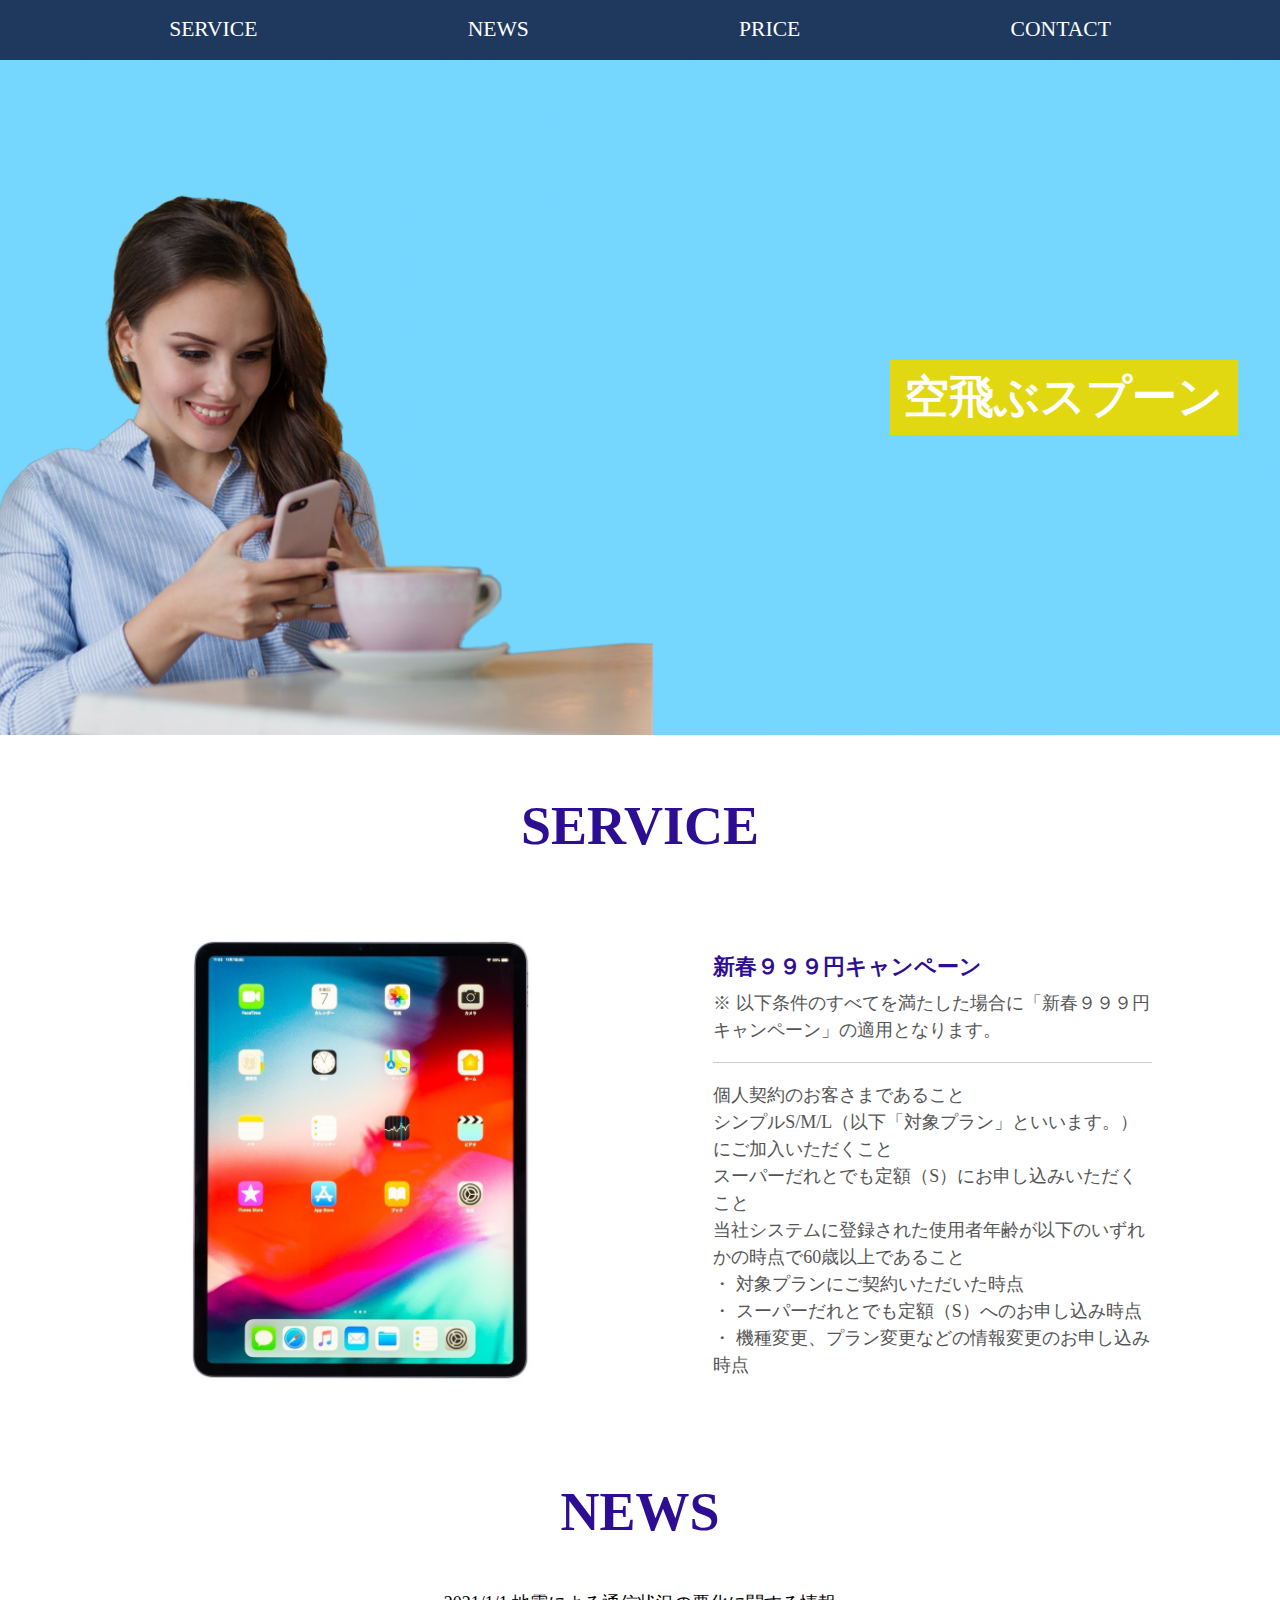
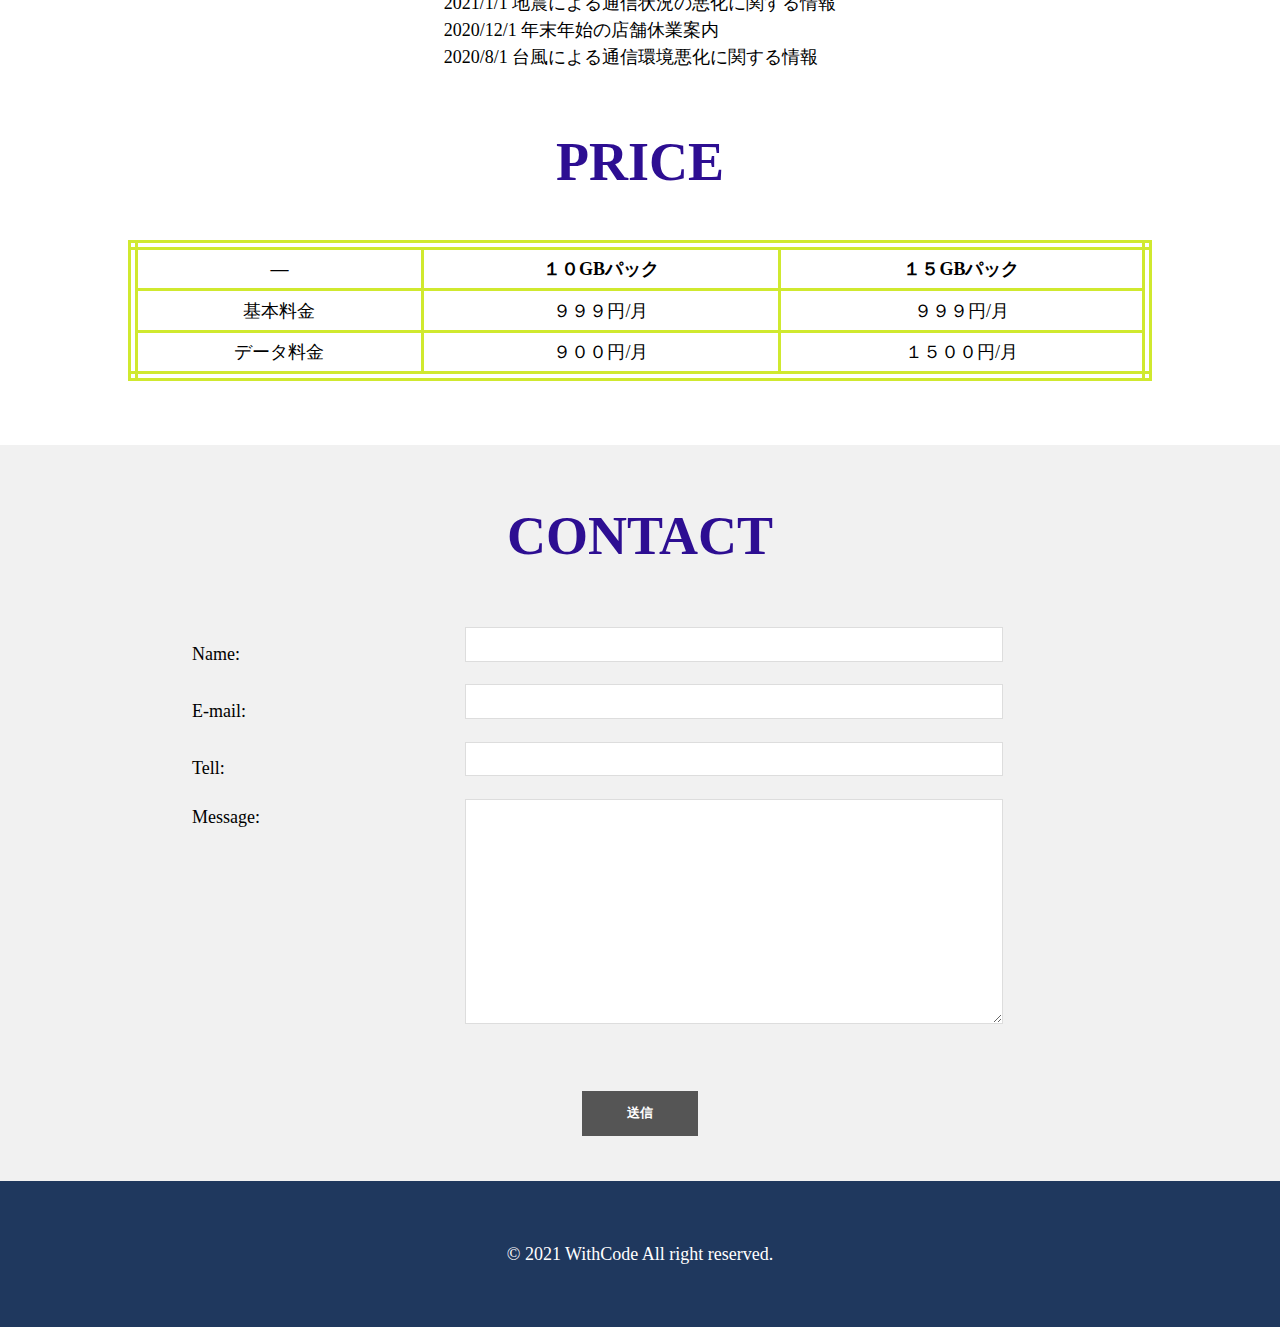
<file: index.html>
<!DOCTYPE html>
<html>
  <head>
    <meta charset="UTF-8">
    <meta name="viewport" content="width=device-width", initial-scale="1.0">
    <title>HTML&CSS 実践</title>
    <link rel="stylesheet" href="css/reset.css">
    <link rel="stylesheet" href="css/style.css">
  </head>


  <body>
    <header class="header" id=""header>
      <nav class="header-nav">
        <ul class="header-nav__list">
          <li class="header-nav__list__item">
            <a href="#service">SERVICE</a>
          </li>
          <li class="header-nav__list__item">
            <a href="#news">NEWS</a>
          </li>
          <li class="header-nav__list__item">
            <a href="#price">PRICE</a>
          </li>
          <li class="header-nav__list__item">
            <a href="#contact">CONTACT</a>
          </li>
        </ul>
      </nav>
    </header>
  
    <main>
      <section class="top" id="top">
        <div class="top-wrapper">
          <h1 class="top-wrapper__ttl">空飛ぶスプーン</h1>
        </div>
      </section>

      <section class="service section" id="service">
        <h2 class="ttl">SERVICE</h2>
        <div class="service-wrapper" service-wrapper>
          <div class="service-wrapper__left">
            <img src="img/service.png" alt="サービス画像">
          </div>
          <div class="service-wrapper__right">
            <h3 class="service-wrapper__right__ttl">新春９９９円キャンペーン</h3>
            <p class="service-wrapper__right__txt">※ 以下条件のすべてを満たした場合に「新春９９９円キャンペーン」の適用となります。</p>
            <hr>
            <p class="service-wrapper__right__txt">個人契約のお客さまであること<br>
            シンプルS/M/L（以下「対象プラン」といいます。）にご加入いただくこと<br>
            スーパーだれとでも定額（S）にお申し込みいただくこと<br>
            当社システムに登録された使用者年齢が以下のいずれかの時点で60歳以上であること<br>
            ・ 対象プランにご契約いただいた時点<br>
            ・ スーパーだれとでも定額（S）へのお申し込み時点<br>
            ・ 機種変更、プラン変更などの情報変更のお申し込み時点
            </p>
          </div>
        </div>
      </section>

      <section class="news section" id="news">
        <h2 class="ttl">NEWS</h2>
        <div class="news-wrapper">
          <p class="news-wrapper__txt">2021/1/1 地震による通信状況の悪化に関する情報</p>
          <p class="news-wrapper__txt">2020/12/1 年末年始の店舗休業案内</p>
          <p class="news-wrapper__txt">2020/8/1 台風による通信環境悪化に関する情報</p>
        </div>
      </section>

      <section class="price section" id="price">
        <h2 class="ttl">PRICE</h2>
        <div class="price-wrapper">
          <table class="price-wrapper__table">
            <tr>
              <th>―</th>
              <th>１０GBパック</th>
              <th>１５GBパック</th>
            </tr>
              <td>基本料金</td>
              <td>９９９円/月</td>
              <td>９９９円/月</td>
            <tr>
              <td>データ料金</td>
              <td>９００円/月</td>
              <td>１５００円/月</td>
            </tr>
          </table>
        </div>
      </section>

      <section class="contact" id="contact">
        <h2 class="ttl">CONTACT</h2>
        <form class="contact-form" method="post">
          <div class="contact-form__item">
            <label for="name">Name:</label>
            <input type="text" id="name" name="user_name">
          </div>
          <div class="contact-form__item">
            <label for="mail">E-mail:</label>
            <input type="email" id="mail" name="user_mail">
          </div>
          <div class="contact-form__item">
            <label for="tel">Tell:</label>
            <input type="tel" id="tel" name="user_tel">
          </div>
          <div class="contact-form__item">
            <label for="msg">Message:</label>
            <textarea name="user_massage" id="msg"></textarea>
          </div>
          <div class="contact-form__btn">
            <button class="contact-form__btn__submit" type="submit">送信</button>
          </div>
        </form>
      </section>
    </main>

    <footer class="footer" id="footer">
      <div class="footer-wrapper">
        <small class="footer-wrapper__txt">© 2021 WithCode All right reserved.</small>
      </div>
    </footer>


  </body>

</html>
</file>
<file: css/style.css>
@charset "UTF-8";
html {
  font-size: 18px;
}

.header-nav__list {
  display: flex;
  justify-content: space-around;
  background-color: rgb(31, 56, 94);
  padding: 1.5% 5%; 
}

.header-nav__list__item {
  font-size: 1.2rem;
}

.header-nav__list__item a {
  color: #fff;
  text-decoration: none;
}

.top {
  height: 75vh;
  background: url(../img/top.png) no-repeat center;
  background-size: cover;
  display: flex;
  justify-content: flex-end;
  align-items: center;
}

.top-wrapper {
  width: 30.5%;
  display: flex;
  justify-content: flex-start;
  align-items: flex-start;
}

.top-wrapper__ttl {
  font-size: 2.5rem;
  color: #fff;
  background-color: rgb(226, 216, 17);
  padding: 3.75%;
}

.section {
  width: 80%;
  margin: 5% auto;
}

.ttl {
  font-size: 3rem;
  text-align: center;
  color: #2d0e92;
  margin-bottom: 5%;
}

.service-wrapper {
  display: flex;
  justify-content: center;
  align-items: center;
}

.service-wrapper__left img {
  width: 80%;
  height: auto;
}

.service-wrapper__right__ttl {
  font-size: 1.2rem;
  color: #2d0e92;
  padding: 2.5% 0;
}

.service-wrapper__right__txt {
  font-size: 1rem;
  line-height: 1.5;
  color: #555;
}

.news {
  text-align: center;
}

.news-wrapper {
  display: inline-block;
  text-align: left;
  line-height: 1.5;
}

.price-wrapper__table {
  border: double #d0e92f 10px;
  width: 100%;
  text-align: center; 
}

.price-wrapper__table tr{
  border: solid #d0e92f 3px;
  padding:1%;
}

.price-wrapper__table th {
  border: solid #d0e92f 3px;
  padding: 1%;
}

.price-wrapper__table td {
  border: solid #d0e92f 3px;
  padding: 1%;
}

.contact {
  background: rgb(241,241,241);
}

.contact .ttl {
  padding: 5% 0;
  margin: 0
}

.contact-form {
  width: 70%;
  margin: 0 auto;
}

.contact-form__item label {
  display: inline-block;
  width: 30%;
  line-height: 2;
}

.contact-form__item input, textarea {
  box-sizing: border-box;
  border: solid #ddd 1px;
  width: 60%;
  margin-bottom: 2.5%;
}

.contact-form__item input {
  padding: 1%;
}

.contact-form__item textarea {
  vertical-align: top;
  height: 25vh;
}

.contact-form__btn {
  text-align: center;
}

.contact-form__btn__submit {
  padding: 1.5% 5%;
  background-color: #555;
  margin: 5% 0;
  font-weight: bold;
  border: none;
  color: #fff;
}

.footer {
  background-color: rgb(31, 56, 94);
  padding: 5%;
  text-align: center;
  color: #fff;
}
</file>
